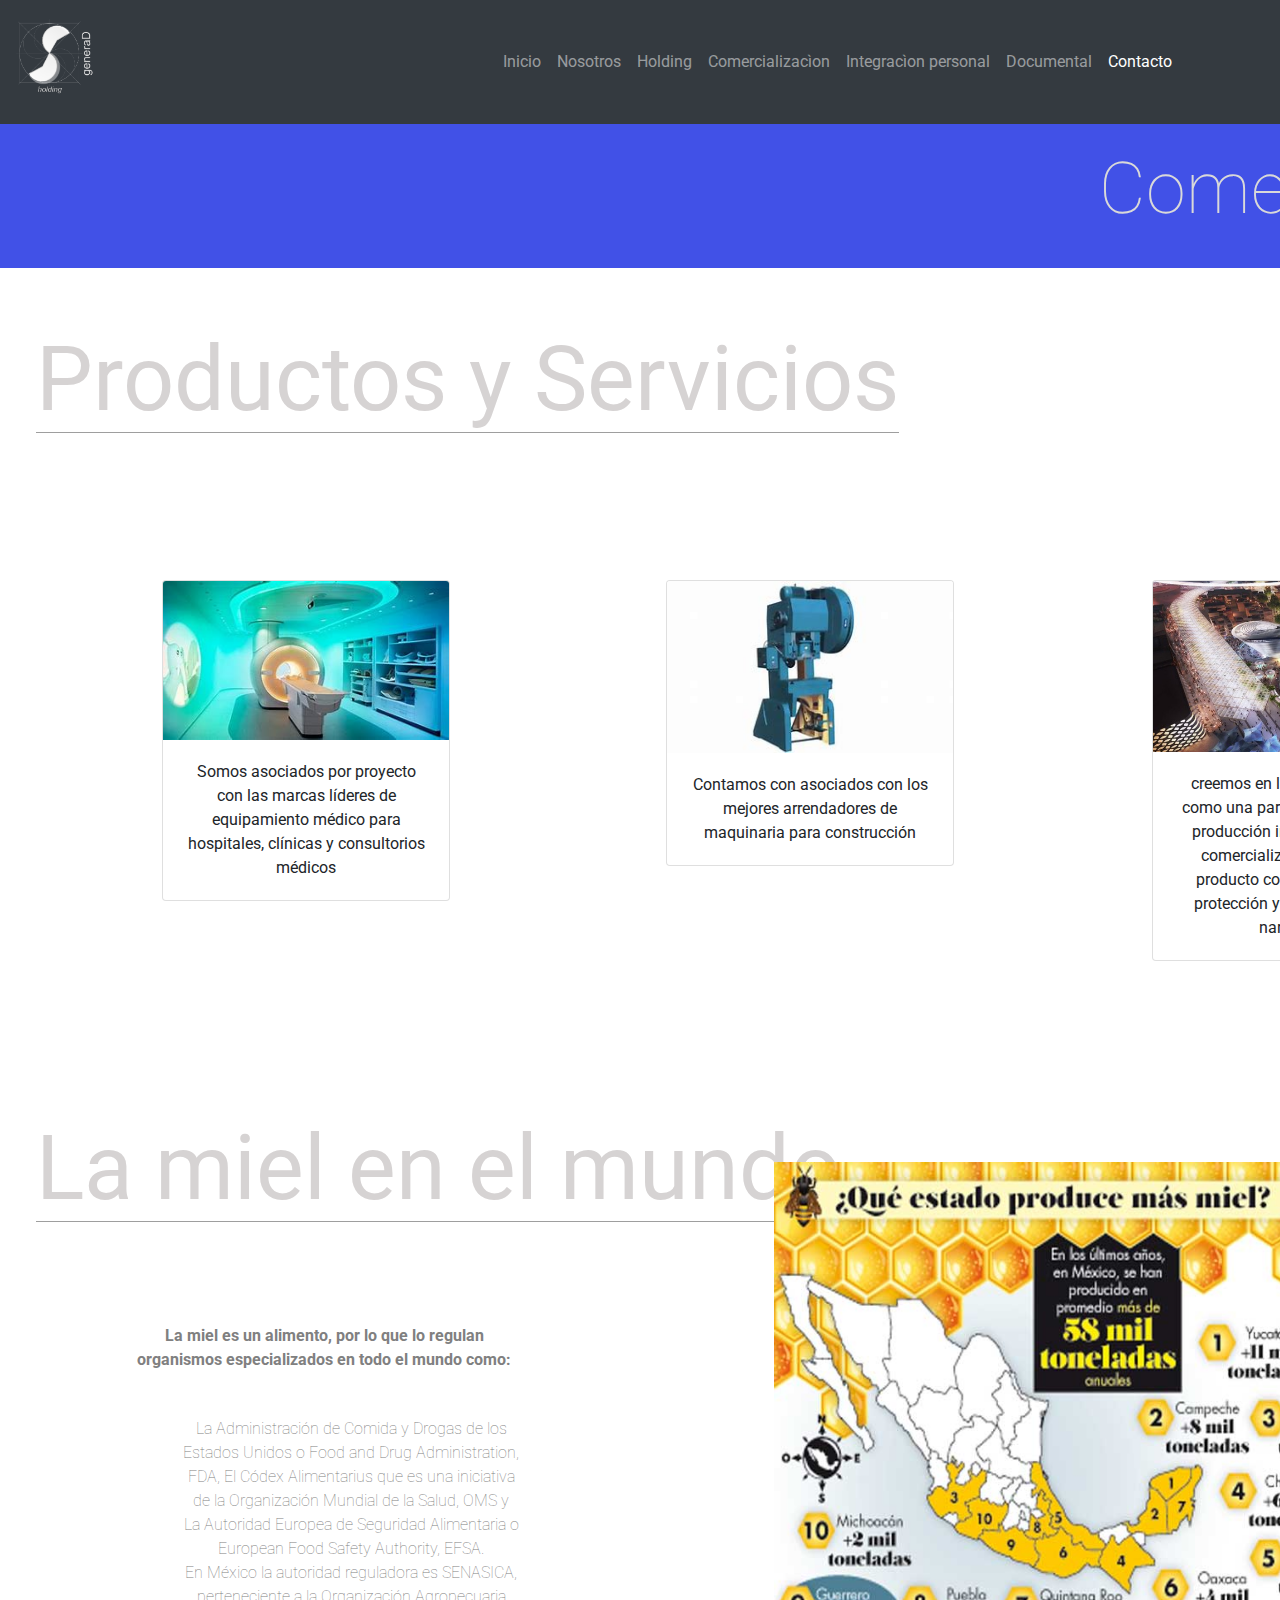
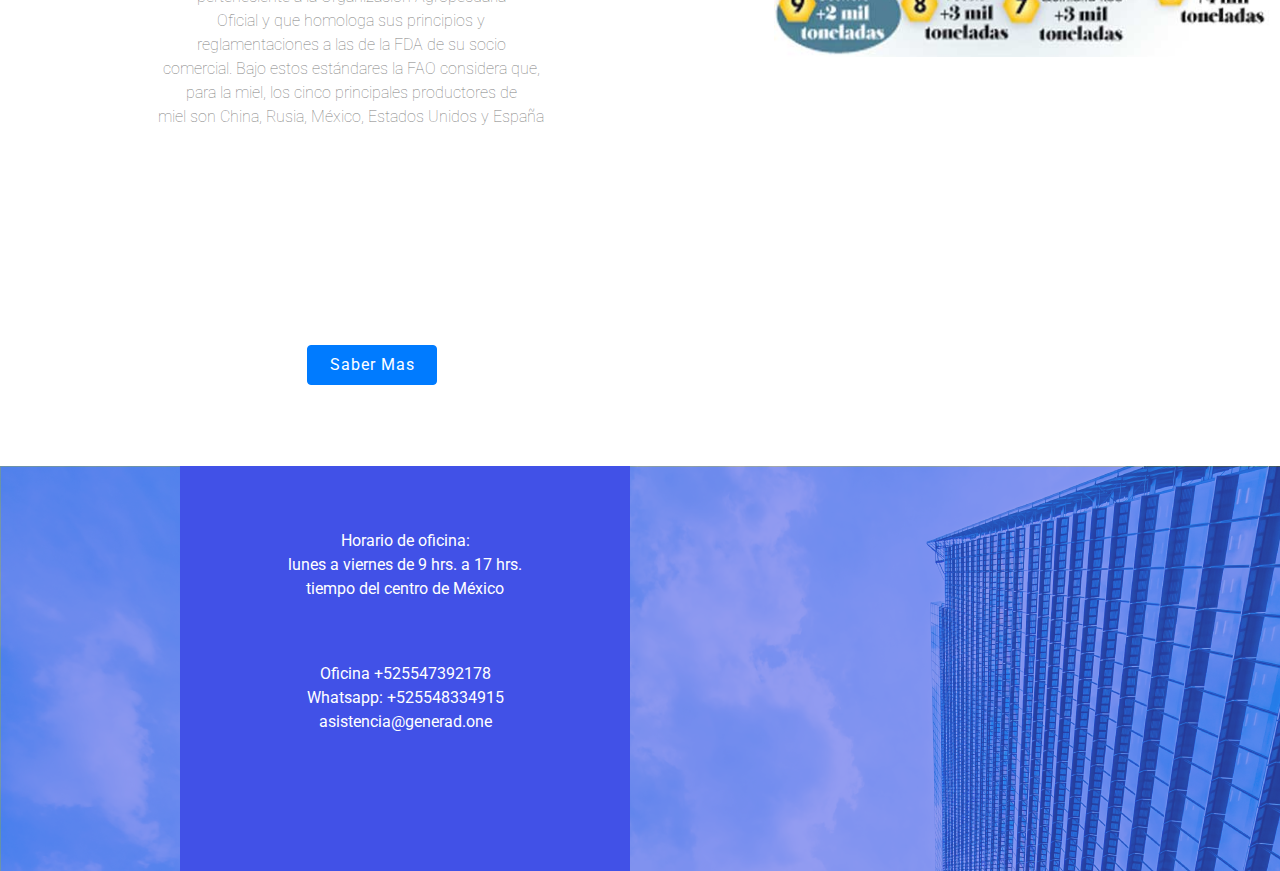
<file: comer.html>
<!DOCTYPE html>
<html lang="en">
<head>
    <meta charset="UTF-8">
    <link rel="stylesheet" href="css/estilos.css">
    <meta charset="UTF-8">
    <link rel="stylesheet" href="css/estilos.css">
    <link rel="stylesheet" href="https://maxcdn.bootstrapcdn.com/bootstrap/4.0.0/css/bootstrap.min.css" integrity="sha384-Gn5384xqQ1aoWXA+058RXPxPg6fy4IWvTNh0E263XmFcJlSAwiGgFAW/dAiS6JXm" crossorigin="anonymous">
    <meta name="viewport" content="width=device-width, user-scalable=no, initial-scale=1.0, maximum-scale=1.0, minimum-scale=1.0">
    <script src="https://code.jquery.com/jquery-3.2.1.slim.min.js" integrity="sha384-KJ3o2DKtIkvYIK3UENzmM7KCkRr/rE9/Qpg6aAZGJwFDMVNA/GpGFF93hXpG5KkN" crossorigin="anonymous"></script>
<script src="https://cdnjs.cloudflare.com/ajax/libs/popper.js/1.12.9/umd/popper.min.js" integrity="sha384-ApNbgh9B+Y1QKtv3Rn7W3mgPxhU9K/ScQsAP7hUibX39j7fakFPskvXusvfa0b4Q" crossorigin="anonymous"></script>
<script src="https://maxcdn.bootstrapcdn.com/bootstrap/4.0.0/js/bootstrap.min.js" integrity="sha384-JZR6Spejh4U02d8jOt6vLEHfe/JQGiRRSQQxSfFWpi1MquVdAyjUar5+76PVCmYl" crossorigin="anonymous"></script>
   
<link href="css/style.css" rel="stylesheet" type="text/css" media="all" />
<script type="text/javascript" src="js/jquery-2.1.4.min.js"></script>
    <title>Genera-D</title>
</head>
<body>
   <nav class="navbar navbar-expand-lg navbar navbar-dark bg-dark">
  <a class="navbar-brand" href="index.html"><img src="img/GENERA%20D,HOLDING,GOTA%20DE%20AGUA,MEDIA%20CARTA,130519.png" class="tam_logo" alt=""></a>
  <button class="navbar-toggler" type="button" data-toggle="collapse" data-target="#navbarNavDropdown" aria-controls="navbarNavDropdown" aria-expanded="false" aria-label="Toggle navigation">
    <span class="navbar-toggler-icon"></span>
  </button>
  <div class=" pst" id="navbarNavDropdown">
<ul class="navbar-nav">
      <li class="nav-item ">
        <a class="nav-link" href="index.html">Inicio</a>
      </li>
      <li class="nav-item">
        <a class="nav-link" href="nostros.html">Nosotros</a>
      </li>
      <li class="nav-item">
        <a class="nav-link" href="holding.html">Holding</a>
      </li>
      <li class="nav-item">
        <a class="nav-link" href="comer.html">Comercializacìon</a>
      </li>
      <li class="nav-item">
        <a class="nav-link" href="int_per.html">Integracìon personal</a>
        
      </li>
      <li class="nav-item">
        <a class="nav-link" href="documental.html">Documental</a>
      </li>
      <li class="nav-item">
        <a class="nav-link active" href="contacto.html">Contacto<span class="sr-only">(current)</span></a>
      </li>
   
     
    </ul>
  </div>
</nav>
    <section class="c_todos c_prin">
        <div class="caja_texto">
            <span class="titulo1tt">Comercialización</span>
        
        
        </div>
        
    </section>
    <section class="seccion2">
       <br>
        <span class="t_sec1">Productos y Servicios</span>
        <div class="c_img">
         <div class="c1p 111">
            <div class="caja1cl1">
                <div class="card" style="width: 18rem;">
  <img class="card-img-top" src="img/COMERSIALIZACI%E2%80%A1N%2002,EQUIPO%20M%C3%AADICO,RESONANCIA%20MAGN%C3%AATICA.jpg" alt="Equipo Medico">
  <div class="card-body">
    <h5 class="card-title">Equipo Medico</h5>
    <p class="card-text">Somos asociados por proyecto con las marcas líderes de equipamiento médico para hospitales, clínicas y consultorios médicos</p>
    
  </div>
</div>
           </div>
            </div>
            <div class="c_img">
         <div class="c1p2">
            <div class="caja1cl1">
        <div class="card" style="width: 18rem;">
  <img class="card-img-top" src="img/COMERSIALIZACI%E2%80%A1N%2004,MAQUINARIA%20INDUSTRIAL,TROQUELADORAS.jpg" alt="Card image cap">
  <div class="card-body">
    <h5 class="card-title">Maquinaria</h5>
    <p class="card-text">Contamos con asociados con los mejores arrendadores de maquinaria para construcción </p>
  </div>
</div>
             </div>
                </div>
            </div>
            <div class="c_img">
         <div class="c1p3">
            <div class="caja1cl1">
         <div class="card" style="width: 18rem;">
  <img class="card-img-top" src="img/INICIO%2001,SOLUCI%E2%80%A1N%20A%20PROBLEMAS%20HABITACIONALES,%20CIUDADES%20SUSTENTABLES.jpg" alt="Card image cap">
  <div class="card-body">
    <h5 class="card-title">Productos Sustentables</h5>
    <p class="card-text">creemos en la sustentabilidad como una parte obligatoria de la producción industrial, por ello comercializamos cualquier producto con certificados de protección y de beneficio a la naruraleza</p>
    
  </div>
             
                </div> </div></div></div></div>
        
    </section>
    <section class="seccion2">
       <br>
        <span class="t_sec1">La miel en el mundo.</span>
        <div class="c_img7">
         <div class="c1p">
           <span class="mieltext" style="position: relative;right: 48vh;bottom: 5vh;font-family: 'Roboto';color: gray;font-weight: bold;">
               La miel es un alimento, por lo que lo regulan <br>
                organismos especializados en todo el mundo como: 

           </span>
           <br>
           <span style="position: relative;right: 45vh;text-align: right;font-family: 'Roboto';font-weight: lighter;color: gray;">
La Administración de Comida y Drogas de los <br>  
Estados Unidos o Food and Drug Administration, <br> 
FDA, El Códex Alimentarius que es una iniciativa <br> 
de la Organización Mundial de la Salud, OMS y  <br>
La Autoridad Europea de Seguridad Alimentaria o  <br>
European Food Safety Authority, EFSA.  <br>

En México la autoridad reguladora es SENASICA,  <br>
perteneciente a la Organización Agropecuaria  <br>
Oficial y que homologa sus principios y  <br>
reglamentaciones a las de la FDA de su socio  <br>
comercial. 

Bajo estos estándares la FAO considera que,  <br>
para la miel, los cinco principales productores de <br> 
miel son China, Rusia, México, Estados Unidos y 
España     <br>
           </span>
           
           <img src="img/COMERSIALIZACI%E2%80%A1N%2006,MIEL,MAPA%20PRODUCTORES.jpg" alt="" class="mielimg">
            </div>
        </div>
        <!-- Button trigger modal -->
<button type="button" class="btn btn-primary ppbtn" data-toggle="modal" data-target="#exampleModalLong">
  Saber Mas
</button>

<!-- Modal -->
<div class="modal fade" id="exampleModalLong" tabindex="-1" role="dialog" aria-labelledby="exampleModalLongTitle" aria-hidden="true">
  <div class="modal-dialog modal-lg" role="document">
    <div class="modal-content">
      <div class="modal-header">
        <h5 class="modal-title" id="exampleModalLongTitle">La Miel en el mundo.</h5>
        <button type="button" class="close " data-dismiss="modal" aria-label="Close">
          <span aria-hidden="true"></span>
        </button>
      </div>
      <div class="modal-body">
        la miel es un alimento, por lo que lo regulan organis.mos especializados en todo el mundo como: 
La Administración de Comida y Drogas de los Estados Unidos o Food and Drug Administration, FDA,  
El Códex Alimentarius que es una iniciativa de la Organización Mundial de la Salud, OMS y 
La Autoridad Europea de Seguridad Alimentaria o European Food Safety Authority, EFSA. 

En México la autoridad reguladora es SENASICA, perteneciente a la Organización Agropecuaria Oficial y que homologa sus principios y reglamentaciones a las de la FDA de su socio comercial. 

Bajo estos estándares la FAO considera que, para la miel, los cinco principales productores de miel son China, Rusia, México, Estados Unidos y España.
las mieles más apreciadas son las de Brasil, España y México por su pureza, propiedades medicinales y propiedades alimenticias. 

La Biblioteca Nacional de Medicina de Estados Unidos registra 320 tipos de miel; y en México se tienen más de 250 de ellas
     
en México se tienen flores endémicas que producen un polen que, al ser procesadas por la abeja, crean una miel dulce, semi ácida y semi amarga  
     
mieles endémicas mexicanas son la de Mezquite, Tojonal, Aguacate, Dzizilche, Jabín
     
la ventaja de la Miel Mexicana, sobre los demás países, es que se cosecha durante todo el año por el clima tan bondadoso que tiene. 
     
es la más vendida en México, Estados Unidos de América, y Asia, ya que las abejas productoras MELÍFERAS, que viajan por muchas regiones del basto territorio mexicano. Produciendo miel de mezcla de sabores y consistencias. 

Los apicultores mexicanos la homogenizan creando un estandar de sabor conocido en todo el mundo por un sabor dulce con un toque  ácido que la hace exquisita 
representamos a: 

más de 5,000 apicultores en todo México y 

tenemos convenio con las 3 principales envasadoras que cumplen con los más estrictos requisitos para exportación, para poder surtir, desde frascos de 350 gramos hasta barriles de 300 kilogramos
     
elegir el producto de nuestro catálogo 2021 y revisar las cantidades de existencia

llamar al nuestra oficna en México al +52 5547392178 de Lunes a Viernes de 10 hrs a 17 hrs para información de envío y tiempo de enrtega y realizar el pedido


verificado el importe, la cantidad y el tipo de envasado, se le enviará la factura y la forma de pago

nuestra empresa transportadora y/o exportadora la entregará en donde lo necesite
      </div>
      <div class="modal-footer">
        <button type="button"  class="btn btn-secondary " data-dismiss="modal">Close</button>
        
      </div>
    </div>
  </div>
</div>
    </section>

       <section class="contacto pptsr">
        <div class="c_contacto c_prin">
            <span class="text1">
                Horario de oficina: 
                <br> lunes a viernes de 9 hrs. a 17 hrs. 
                <br> tiempo del centro de México
            <span class="text2"> <br> Oficina +525547392178 </span>
            
            <span class="text2"> <br>Whatsapp: +525548334915</span>
            
            <span class="text2"> <br>asistencia@generad.one</span>
            
            </span>
            
        </div>
        
    </section>
    <section class="footer ">
        
    </section>
</body>
</html>
</file>
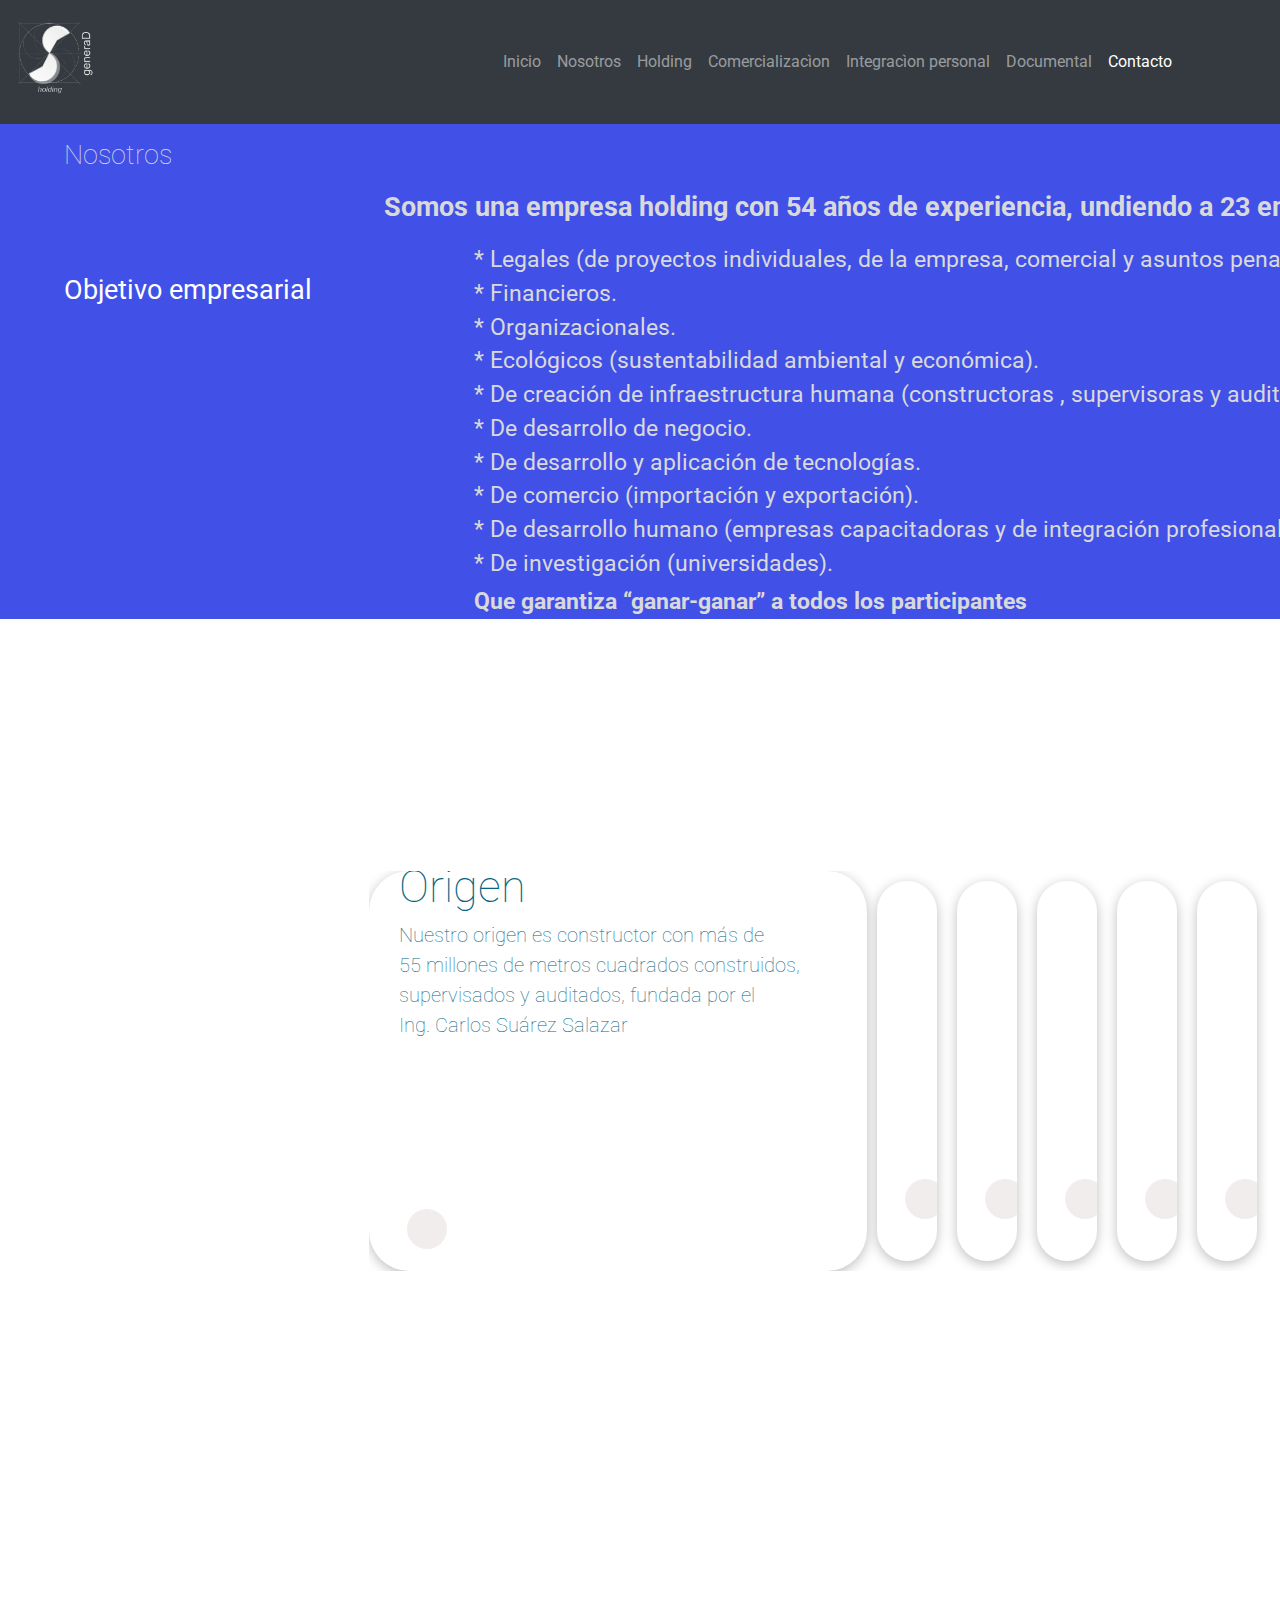
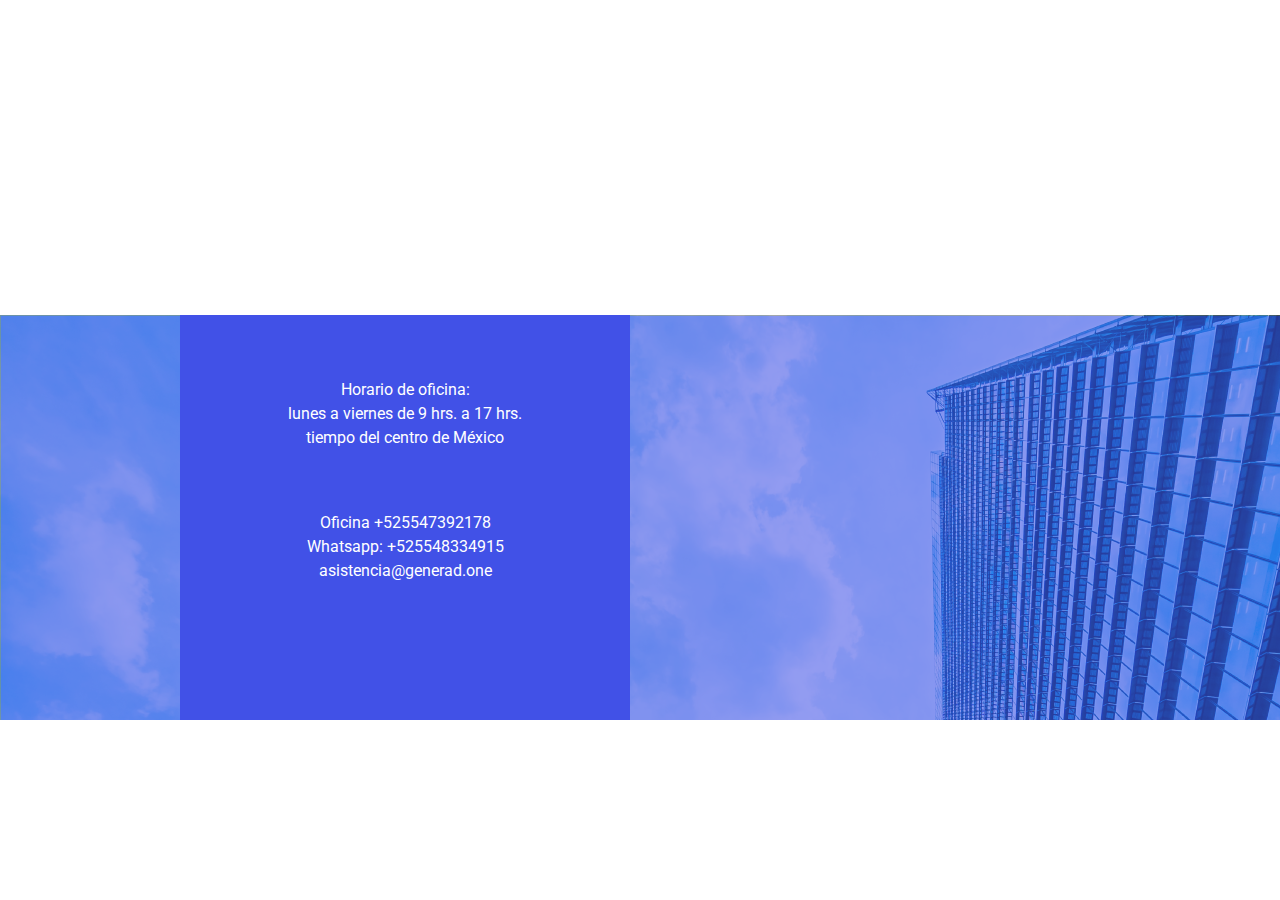
<file: nostros.html>
<!DOCTYPE html>
<html lang="en">
<head>
    <meta charset="UTF-8">
    <link rel="stylesheet" href="css/estilos.css">
    <meta charset="UTF-8">
    <link rel="stylesheet" href="css/estilos.css">
    <link rel="stylesheet" href="https://maxcdn.bootstrapcdn.com/bootstrap/4.0.0/css/bootstrap.min.css" integrity="sha384-Gn5384xqQ1aoWXA+058RXPxPg6fy4IWvTNh0E263XmFcJlSAwiGgFAW/dAiS6JXm" crossorigin="anonymous">
    <meta name="viewport" content="width=device-width, user-scalable=no, initial-scale=1.0, maximum-scale=1.0, minimum-scale=1.0">
    <script src="https://code.jquery.com/jquery-3.2.1.slim.min.js" integrity="sha384-KJ3o2DKtIkvYIK3UENzmM7KCkRr/rE9/Qpg6aAZGJwFDMVNA/GpGFF93hXpG5KkN" crossorigin="anonymous"></script>
<script src="https://cdnjs.cloudflare.com/ajax/libs/popper.js/1.12.9/umd/popper.min.js" integrity="sha384-ApNbgh9B+Y1QKtv3Rn7W3mgPxhU9K/ScQsAP7hUibX39j7fakFPskvXusvfa0b4Q" crossorigin="anonymous"></script>
<script src="htbtps://maxcdn.bootstrapcdn.com/bootstrap/4.0.0/js/bootstrap.min.js" integrity="sha384-JZR6Spejh4U02d8jOt6vLEHfe/JQGiRRSQQxSfFWpi1MquVdAyjUar5+76PVCmYl" crossorigin="anonymous"></script> 
<link href="https://maxcdn.bootstrapcdn.com/font-awesome/4.7.0/css/font-awesome.min.css" rel="stylesheet">
<link href="css/style.css" rel="stylesheet" type="text/css" media="all" />
<script type="text/javascript" src="js/jquery-2.1.4.min.js"></script>

   
    <title>Genera-D</title>
</head>
<body>
   <nav class="navbar navbar-expand-lg navbar navbar-dark bg-dark">
  <a class="navbar-brand" href="index.html"><img src="img/GENERA%20D,HOLDING,GOTA%20DE%20AGUA,MEDIA%20CARTA,130519.png" class="tam_logo" alt=""></a>
  <button class="navbar-toggler" type="button" data-toggle="collapse" data-target="#navbarNavDropdown" aria-controls="navbarNavDropdown" aria-expanded="false" aria-label="Toggle navigation">
    <span class="navbar-toggler-icon"></span>
  </button>
  <div class=" pst" id="navbarNavDropdown">
    <ul class="navbar-nav">
      <li class="nav-item ">
        <a class="nav-link" href="index.html">Inicio</a>
      </li>
      <li class="nav-item">
        <a class="nav-link" href="nostros.html">Nosotros</a>
      </li>
      <li class="nav-item">
        <a class="nav-link" href="holding.html">Holding</a>
      </li>
      <li class="nav-item">
        <a class="nav-link" href="comer.html">Comercializacìon</a>
      </li>
      <li class="nav-item">
        <a class="nav-link" href="int_per.html">Integracìon personal</a>
        
      </li>
      <li class="nav-item">
        <a class="nav-link" href="documental.html">Documental</a>
      </li>
      <li class="nav-item">
        <a class="nav-link active" href="contacto.html">Contacto<span class="sr-only">(current)</span></a>
      </li>
   
     
    </ul>
  </div>
</nav>
<body>
    <section class="n_inicio c_prin">
        
        <div class="caja_texto1">
            <span class="titulo12">Nosotros</span>
           <span class="titulo_nosotros">Objetivo empresarial</span>
        </div>
        <div class="caja_texto5">
            <span class="titulo32">Somos una empresa holding con 54 años de experiencia, undiendo a 23 empresas, en las áreas: 
</span>
<span class="titulo33">* Legales (de proyectos individuales, de la empresa, comercial y asuntos penales). <br>
* Financieros. <br>
* Organizacionales.<br> 
* Ecológicos (sustentabilidad ambiental y económica).<br>
* De creación de infraestructura humana (constructoras , supervisoras y auditoras).<br>
* De desarrollo de negocio.<br>
* De desarrollo y aplicación de tecnologías.<br>
* De comercio (importación y exportación). <br>
* De desarrollo humano (empresas capacitadoras y de integración profesional). <br>
* De investigación (universidades).<br>
</span>
<span class="titulo39">Que garantiza “ganar-ganar” a todos los participantes</span>
        </div>

    </section>
    <seccion class="scn1">
       <div class="scnn15">
           <div class="options">
   <div class="option active">
      
      <div class="label">
         <div class="icon">
        
         </div>
         <div class="info">
            <div class="main">Origen</div>
            <div class="sub">Nuestro origen es constructor con más de 
55 millones de metros cuadrados construidos, 
supervisados y auditados, fundada por el 
Ing. Carlos Suárez Salazar</div>
         </div>
      </div>
   </div>
   <div class="option" >
      
      <div class="label">
         <div class="icon">
            <i class="fas fa-snowflake"></i>
         </div>
         <div class="info">
            <div class="main">Sustentabilidad</div>
            <div class="sub">A comienzos de los años 90's del siglo pasado, <br> el Ing. Jorge Suárez aumenta un objetivo a la idea <br> de crear un holding: LA SUSTENTABILIDAD como  <br> elemento base de criterio para la toma de decisiones <br> en todos las actividades a realizar</div>
         </div>
      </div>
   </div>
   <div class="option" >

      <div class="label">
         <div class="icon">
           
         </div>
         <div class="info">
            <div class="main">Modelos de negocios</div>
            <div class="sub">En el incipiente siglo XXI, probamos con <br>"modelos de negocio" exitosos de todo el mundo, <br> y los adecuamos a las condiciones locales del País o <br> Región en donde realizamos los proyectos, teniendo  <br>  un gran éxito económico y laboral gracias a que <br> utilizamos a la transversalidad legal- técnica-económica <br> como elemento indispensable para cumplir los <br> objetivos de cada proyecto</div>
         </div>
      </div>
   </div>
   <div class="option" >
 
      <div class="label">
         <div class="icon">
            
         </div>
         <div class="info positt">
            <div class="main">Formación del holding</div>
            <div class="sub1">Con los excelentes resultados obtenidos hasta ese <br>momento, todos los participantes decidimos formar un "frente empresarial", <br>es decir, que cada empresa y profesionista participante ofrezcan " <br>lo mejor que tengan" para beneficiar al mismo cliente. Esto se traduce en <br>que, sin importar el tamaño del proyecto, problema o situación, el cliente, <br>SIEMPRE TENDRÁ LA PARTICIPACIÓN DE LOS MEJORES PROFESIONISTAS <br>cobrando un importe menor al comercial.  
            Por lo anterior, en 2015 fusionamos las tres empresas fundadoras <br>con las empresas de nuestros asociados cubriendo las áreas técnicas, legales, <br> financieras, económicas y adminisrtativa; formando una sola imagen <br>corporativa concentrada "holding" en GENERA D, S.A.D E C.V. 

</div>
        
         </div>
      </div>
      


      
      
   </div>
   <div class="option" >

      <div class="label">
         <div class="icon">
          
         </div>
         <div class="info">
            <div class="main">Comercializar</div>
            <br>
            <div class="sub1"> <br> Durante 54 años hemos desarrollado una relación <br> comercial exitosa con proveedores y fabricantes, en México, America <br> del Norte, América del Sur, Asia y Europa, lo que se refleja en ofrecer<br>a nuestros clientes, la mejor calidad al mejor precio</div>
         </div>
      </div>
   </div>
   <div class="option" >
      
      <div class="label">
         <div class="icon">
            
         </div>
         <div class="info">
            <div class="main">Integración profesional</div>
            <br>
            <div class="sub1">En el siglo pasado la "educación continualaboral o profesional" la llamamos <br> capacitación.  Actualmente, el concepto de "mejora contínua <br> personal" para el ambiente laboral o profesional lo nombramos "integración <br>  profesional" y consiste en "aumentar los conocimientos del <br> profesionista", "optimizar y adecuar sus habilidades profesionales y personales" <br>  y "perfeccionar la actitud positiva"</div>
         </div>
      </div>
   </div>

</div>
       </div>
    </seccion>
    <seccion class="scn1">
       <div class="scnn1">
        
       </div>
    </seccion>
    <section class="contacto">
        <div class="c_contacto c_prin">
            <span class="text1">
                Horario de oficina: 
                <br> lunes a viernes de 9 hrs. a 17 hrs. 
                <br> tiempo del centro de México
            <span class="text2"><br>Oficina +525547392178 </span>
            <br>
            <span class="text2"> Whatsapp: +525548334915</span>
            <br>
            <span class="text2"> asistencia@generad.one</span>
            
            </span>
            
        </div>
        
    </section>
    <section class="footer ">
        
    </section>
    <script>
    $(".option").click(function(){
   $(".option").removeClass("active");
   $(this).addClass("active");
   
});
    jQuery(document).ready(function($) {
	//create the slider
	$('.cd-testimonials-wrapper').flexslider({
		selector: ".cd-testimonials > li",
		animation: "slide",
		controlNav: true,
		slideshow: false,
		smoothHeight: true,
		start: function() {
			$('.cd-testimonials').children('li').css({
				'opacity': 1,
				'position': 'relative'
			});
		}
	});
});</script>
</body>
</html>
</file>
<file: css/estilos.css>
@import url('https://fonts.googleapis.com/css2?family=Roboto:ital,wght@0,100;0,300;0,400;0,500;0,700;0,900;1,100;1,300;1,400;1,500;1,700;1,900&display=swap');

body{
    font-family: 'Roboto',sans-serif;
    background: #F2EDED;
    margin: 0;
}
.c_prin{
    background: #4151E7;
}
.inicio {
    width: 100%;
    height: 82vh;
    background-image: url(../img/f1.png);
    background-size: cover;
    
    
}
.c_todos {
    width: 100%;
    height: 16vh;
    
}
.n_inicio {
    width: 100%;
    height: 55vh;
    
}

.titulo1 {
    position: absolute;
    top: 20%;
    font-size: 4vh;
    font-weight:lighter;
    color: #D9D9D9;
    left: 7vh;
    
    
}
.titulo1t {
    position: relative;
    top: -20vh;
    font-size: 8vh;
    font-weight:lighter;
    color: #D9D9D9;
    left: 150vh;
    
    
}
.titulo1tt {
    position: relative;
    top: -20vh;
    font-size: 8vh;
    font-weight:lighter;
    color: #D9D9D9;
    left: 115vh;
    
    
}
.titulo12 {
    position: absolute;
    top: 20%;
    font-size: 3vh;
    font-weight:lighter;
    color: #D9D9D9;
    left: 0vh;
    
    
}
.titulo32 {
    position: absolute;
    top: 20%;
    font-size: 3vh;
    font-family:'Roboto', sans-serif;
    color: #D9D9D9;
    left: 0vh;
    
    
    
}
.titulo39 {
    position: relative;
    top: 45vh;
    font-size: 2.5vh;
    font-family:'Roboto', sans-serif;
    color: #D9D9D9;
    left: 10vh;
    
    
    
}
.titulo33 {
    position: absolute;
    top: 7vh;
    font-size: 2.5vh;
    font-weight:lighter;
    color: #D9D9D9;
    left: 10vh;
    
    
    
}

.caja_texto {
    position: absolute;
    top: 35%;
    left: 5%;
}
.caja_texto1 {
position: absolute;
top: 15%;
left: 5%;

}
.caja_texto5 {
    position: absolute;
    top: 20%;
    left: 30%;
    width: 130vh;
    font-weight: bold;
    

}

.titulo2 {
   position: relative;
    font-weight:bold;
    top: 9vh;
    left: 2vh;
    font-size: 4vh;
    color: #D9D9D9;
    
     
}

.c_botones {
    position: absolute;
    top: 20vh;
    left: 39vh;
}

.t_sec1 {
    color: #D6D3D3;
    font-size: 10vh;
    position: relative;
    top: 20px;
    left: 4vh;
    border-bottom: .5px solid #9E9E9E;
}

.t_sec2 {
    color: #D6D3D3;
    font-size: 10vh;
    position: relative;
    top: 20px;
    left: 99vh;
    border-bottom: .5px solid #9E9E9E;
}

.c_img {
   
    position: relative;
    top: 7vh;
    width: 94%;
    left: 8vh;
    height: 70vh;
}
.c_img1 {
   
    position: relative;
top: 7vh;
width: 94%;
left: 21vh;
height: 70vh;
}

.impt {
    width: 200px;
    height: 200px;
    
}

.c1p {
    position: absolute;
    top: 10vh;
    left: 90px;
    text-align: center;
    
}
.c1p113 {
    position: absolute;
    top: 5vh;
    left: 90px;
    text-align: center;
    
}

.c1p2 {
position: absolute;
top: 3vh;
left: 53vh;
text-align: center;
margin: auto 45px auto;
}



.p1i {
    color: #707070;
    font-size: 17px;
    top: 10px;
    position: relative;
    
}



.c2p {
    position: absolute;
    top: 10vh;
    left: 500px;
    text-align: center;
}
.c3p {
    position: absolute;
    top: 10vh;
    left: 850px;
    text-align: center;
}

.contacto {
    background: white;
    height: 45vh;
    background-image: url(../img/f1.png);
    
}
.contacto1 {
    background: white;
    height: 86vh;
  background: #4151E7;
    
}

.c_contacto {
    text-align: center;
    width: 50vh;
    height: 100%;
    position: relative;
    left: 20vh;
    color: white;
}
.c_contacto1 {
    text-align: center;
width: 50vh;
height: 100%;
position: relative;
left: 70%;
color: white;
top: -6vh;
}


.text1 {
    position: relative;
    top: 7vh;
    
    
}

.text2 {
    position: relative;
    top: 15%;
}

.footer {
    height: 20vh;
}

.titulo_nosotros {
    position: absolute;
    width: 29vh;
    top: 15vh;
    font-size: 3vh;
    font-family:'Roboto',sans-serif;
    color: white;
}

.scn1 {
    position: relative;
    top: 15vh;
   
}

.scnn1 {
    width: 100;
    height: 80vh;

}

.carousel-content {
    color:black;
    display:flex;
    align-items:center;
}

#text-carousel {
  width: 100%;
  height: auto;
  padding: 50px;
}


button {
  outline: none;
  height: 40px;
  text-align: center;
  width: 130px;
  border-radius: 40px;
  background: transparent;
  border: 2px solid #707070;
  color: white;
  letter-spacing: 1px;
  text-shadow: 0;
  font-size: 12px;
  font-weight: bold;
  cursor: pointer;
  transition: all 0.25s ease;
    font-family: 'Roboto',sans-serif;
    font-weight: lighter;
}
button:hover {
  color: white;
  background: #9E9E9E;
}
button:active {
  letter-spacing: 2px;
}


.onclic {
  width: 40px;
  border-color: #bbbbbb;
  border-width: 3px;
  font-size: 0;
  border-left-color: #1ECD97;
  -webkit-animation: rotating 2s 0.25s linear infinite;
          animation: rotating 2s 0.25s linear infinite;
}
.onclic:after {
  content: "";
}
.onclic:hover {
  color: #1ECD97;
  background: white;
}

img {
    background: transparent;
}

.post {
    position: absolute;
    left: 20.5vh;
}

.boton1 {
    border-radius: 20px;
}

.boton2 {
    border-radius: 20px;
}

.tam_logo {
    width: 9.8vh;
}

nav {
    background: white;
}

.pst {
    position: relative;
    left: 30%;
    
}

.clearfix{clear: both;}


/*-- banner-bottom --*/
.testimonials{
	padding:5em 0;
}

/*-- testimonials --*/
.phpkida_testimonials_grids{
	width:80%;
	margin:3em auto 0;
}
.pk_testimonial_grid{
	padding: 4em 2em 2em;
    background: #f5f5f5;
    text-align: center;
    position: relative;
    margin: 5em 1.2em 0;
}
.pk_testimonial_grid:focus,.agileits_testimonial_grid:focus{
	outline:none;
}
.pk_testimonial_grid_pos{
	position:absolute;
	width:100%;
	text-align:center;
	top:-25%;
	left:0%;
}
.pk_testimonial_grid_pos img{
	margin:0 auto;
}
.pk_testimonial_grid p{
	color:#999;
	line-height:2em;
	position:relative;
	padding-left:2em;
}
.pk_testimonial_grid p:before{
	
	font-size:2em;
	color:#ec9114;

	position:absolute;
	top:0%;
	left:0%;
}
.agileits_testimonial_grid h4{
	font-size:1.1em;
	color:#212121;
	margin:1em 0 0.5em;
}
.agileits_testimonial_grid h5{
	font-size:.8em;
	color:#ec9114;
}
/* Slider */
.slick-slider
{
    position: relative;

    display: block;

    -moz-box-sizing: border-box;
         box-sizing: border-box;

    -webkit-user-select: none;
       -moz-user-select: none;
        -ms-user-select: none;
            user-select: none;

    -webkit-touch-callout: none;
    -khtml-user-select: none;
    -ms-touch-action: pan-y;
        touch-action: pan-y;
    -webkit-tap-highlight-color: transparent;
}

.slick-list
{
    position: relative;

    display: block;
    overflow: hidden;

    margin: 0;
    padding: 0;
}
.slick-list:focus
{
    outline: none;
}
.slick-list.dragging
{
    cursor: pointer;
    cursor: hand;
}

.slick-slider .slick-track,
.slick-slider .slick-list
{
    -webkit-transform: translate3d(0, 0, 0);
       -moz-transform: translate3d(0, 0, 0);
        -ms-transform: translate3d(0, 0, 0);
         -o-transform: translate3d(0, 0, 0);
            transform: translate3d(0, 0, 0);
}

.slick-track
{
    position: relative;
    top: 0;
    left: 0;

    display: block;
}
.slick-track:before,
.slick-track:after
{
    display: table;

    content: '';
}
.slick-track:after
{
    clear: both;
}
.slick-loading .slick-track
{
    visibility: hidden;
}

.slick-slide
{
    display: none;
    float: left;

    height: 100%;
    min-height: 1px;
}
[dir='rtl'] .slick-slide
{
    float: right;
}
.slick-slide img
{
    display: block;
	border-radius: 20%;
}
.slick-slide.slick-loading img
{
    display: none;
}
.slick-slide.dragging img
{
    pointer-events: none;
}
.slick-initialized .slick-slide
{
    display: block;
}
.slick-loading .slick-slide
{
    visibility: hidden;
}
.slick-vertical .slick-slide
{
    display: block;

    height: auto;

    border: 1px solid transparent;
}
.slick-arrow.slick-hidden {
    display: none;
}
/* Arrows */
.slick-prev,
.slick-next
{
    line-height: 0;
    position: absolute;
    top: 60%;
    display: block;
    width: 50px;
    height: 40px;
    margin-top: 0;
    padding: 0;
    cursor: pointer;
    color: #fff;
    border: none;
    font-size: 1em;
    outline: none;
    background: #4151E7;
    z-index: 9;
}
.slick-prev:hover,
.slick-prev:focus,
.slick-next:hover,
.slick-next:focus
{
    outline: none;
}
.slick-prev:hover:before,
.slick-prev:focus:before,
.slick-next:hover:before,
.slick-next:focus:before
{
    opacity: 1;
}
.slick-prev.slick-disabled:before,
.slick-next.slick-disabled:before
{
    opacity: .25;
}

.slick-prev:before,
.slick-next:before
{
    font-family: 'FontAwesome';
    line-height: 1;

    opacity: .75;
    color: white;

    -webkit-font-smoothing: antialiased;
    -moz-osx-font-smoothing: grayscale;
}
.slick-prev:before
{
    content:"\f177";
}
[dir='rtl'] .slick-prev:before
{
    content: "\f177";
}

.slick-next,[dir='rtl'] .slick-prev
{
    right:-6.5%;
}
[dir='rtl'] .slick-next,.slick-prev
{
    right: auto;
    left:-6.5%;
}
.slick-next:before
{
    content: "\f178";
}
[dir='rtl'] .slick-next:before
{
    content: "\f178";
}

/* Dots */
.slick-slider
{
    margin-bottom: 30px;
}

.slick-dots
{
    position: absolute;
    bottom: -45px;

    display: block;

    width: 100%;
    padding: 0;

    list-style: none;

    text-align: center;
}
.slick-dots li
{
    position: relative;

    display: inline-block;

    width: 20px;
    height: 20px;
    margin: 0 5px;
    padding: 0;

    cursor: pointer;
}
.slick-dots li button
{
    font-size: 0;
    line-height: 0;

    display: block;

    width: 20px;
    height: 20px;
    padding: 5px;

    cursor: pointer;

    color: #212121;
    border: 0;
    outline: none;
    background:transparent;
}
.slick-dots li button:hover,
.slick-dots li button:focus
{
    outline: none;
}
.slick-dots li button:hover:before,
.slick-dots li button:focus:before
{
    opacity: 1;
}
.slick-dots li button:before
{
    font-family: 'FontAwesome';
    font-size: 13px;
    line-height: 20px;
    position: absolute;
    top: 0;
    left: 0;
    width: 20px;
    height: 20px;
    content: "\f111";
    text-align: center;
    opacity: .25;
    color: #808080;
    -webkit-font-smoothing: antialiased;
    -moz-osx-font-smoothing: grayscale;
}
.slick-dots li.slick-active button:before
{
    opacity: .75;
    color: black;
}
/*-- //testimonials --*/


/*-- //icons --*/
/*--Typography--*/

@media (max-width: 991px){
	.pk_testimonial_grid {
		padding:3em 2.7em 2em;
		margin: 5em 0.5em 0;
	}
	.pk_testimonial_grid p:before {
		font-size: 1.5em;
	}
	.pk_testimonial_grid p {
		padding-left: 1em;
	}
}

@media (max-width: 736px){
	.slick-list {
		padding: 0 !important;
	}
	.slick-prev, .slick-next {
		width: 40px;
	}
}

@media (max-width: 640px){
	.pk_testimonial_grid {
		padding: 3em 2em 2em;
	}
}
@media (maxwidth: 25%;
        position: absolute;
        bottom: 20vh;z-width: 600px){
	.agileits_testimonial_grid h4 {
		font-size: 1em;
	}
	.pk_testimonial_grid {
		padding: 3em 1.5em 2em;
		margin: 4em 0.5em 0;
	}
}

@media (max-width: 480px){
	.pk_testimonial_grid {
		padding:2em 1em 1.5em;
		margin:3em 0.2em 0;
	}
	.pk_testimonial_grid p:before {
		font-size: 1em;
	}
	.pk_testimonial_grid_pos {
		top: -19%;
	}
	.slick-slide img {
		width: 25%;
        position: absolute;
        bottom: 
	}
}

@media (max-width: 384px){
	.pk_testimonial_grid_pos {
		top: -9%;
	}
	.pk_testimonial_grid {
		margin: 3em 0.2em 0;
	}
}

@media (max-width: 320px){
	.pk_testimonial_grid_pos {
		top: -19%;
	}
}

.img-responsive {
    width: 20vh;
}

@import url("https://fonts.googleapis.com/css?family=Fira+Sans:400,500,600,700,800");


.blog-card{
  position: absolute;
  height: 370px;
  width: 95%;
  max-width: 850px;
  margin: auto;
  background: white;
  left: 33vh;
  top: 9vh;
}
.inner-part{
  position: absolute;
  display: flex;
  height: 360px;
  align-items: center;
  justify-content: center;
  padding: 0 25px;
        
}
#imgTap:checked ~ .inner-part {
  padding: 0;
  transition: .1s ease-in;
}
.inner-part .img{
  height: 260px;
  width: 260px;
  flex-shrink: 0;
  overflow: hidden;
  border-radius: 20px;
  box-shadow: -webkit-box-shadow: 2px 1px 27px -6px rgba(112,112,112,1);
-moz-box-shadow: 2px 1px 27px -6px rgba(112,112,112,1);
box-shadow: 2px 1px 27px -6px rgba(112,112,112,1);;
    position: relative;
    right: 21vh;
}
#imgTap:checked ~ .inner-part .img{
  height: 370px;
  width: 850px;
  z-index: 99;
  margin-top: 10px;
  transition: .3s .2s ease-in;
}
.img img{
  height: 100%;
  width: 100%;
  object-fit: cover;
  cursor: pointer;
  opacity: 0;
  transition: .6s;
}
#tap-1:checked ~ .inner-part .img-1,
#tap-2:checked ~ .inner-part .img-2,
#tap-3:checked ~ .inner-part .img-3{
  opacity: 1;
  transition-delay: .2s;
}
.content{
  padding: 0 20px 0 35px;
  width: 530px;
  margin-left: 50px;
  opacity: 0;
  transition: .6s;
}
#imgTap:checked ~ .inner-part .content{
  display: none;
}
#tap-1:checked ~ .inner-part .content-1,
#tap-2:checked ~ .inner-part .content-2,
#tap-3:checked ~ .inner-part .content-3{
  opacity: 1;
  margin-left: 0px;
  z-index: 100;
  transition-delay: .3s;
}
.content span{
  display: block;
  color: #4151E7;
  margin-bottom: 15px;
  font-size: 41px;
  font-weight: 500
}
.content .title{
  font-size: 30px;
  font-weight: 700;
  color: #0d0925;
  margin-bottom: 20px;
}
.content .text {
color: #929292;
font-size: 17px;
margin-bottom: 30px;
line-height: 1.9em;
position: relative;
left: 5vh;
}
.content button{
 
display: inline-flex;
padding: 8px 36px;
border: none;
font-size: 16px;
text-transform: uppercase;
color: #fff0e6;
font-weight: 600;
letter-spacing: 1px;
border-radius: 50px;
cursor: pointer;
outline: none;
border: #4151E7;
background: #4151E7;
text-align: center;
width: 37%;
height: 8vh;
}

.content button:hover{
  background: gray;
}
.sliders{
    position: absolute;
    top: 20vh;
    left: 125vh;
    transform: translateX(-50%);
    z-index: 12;
}
#imgTap:checked ~ .sliders{
  display: none;
}
.sliders .tap{
  position: relative;
  height: 10px;
  width: 25px;
  background: #d9d9d9;
  border-radius: 5px;
  display: inline-flex;
  margin: 0 3px;
  cursor: pointer;
}
.sliders .tap:hover{
  background: #cccccc;
}
.sliders .tap:before{
  position: absolute;
  content: '';
  top: 0;
  left: 0;
  height: 100%;
  width: -100%;
  background: #4151E7;
  border-radius: 10px;
  transform: scaleX(0);
  transition: transform .6s;
  transform-origin: left;
}
input[type="radio"],
input[type="checkbox"]{
  display: none;
}
#tap-1:checked ~ .sliders .tap-1:before,
#tap-2:checked ~ .sliders .tap-2:before,
#tap-3:checked ~ .sliders .tap-3:before{
  transform: scaleX(1);
  width: 100%;
}

.general-container {
  display: flex;
  height: 30rem;
  margin: 0 auto;
  max-width: 100%;
  width: 70rem;
}

.radio {
  display: none;
}

.content {
  
  border-radius: 3rem;
cursor: pointer;
flex: 1;
margin-right: 0.8rem;
overflow: hidden;
position: relative;
transition: all 0.5s cubic-bezier(0.05, 0.61, 0.41, 0.95);
position: relative;
right: 12vh;
}



.icon {
  align-items: center;
  background-color: gray;
  border-radius: 50%;
  bottom: 2rem;
  color: var(--golden-tainoi);
  display: flex;
  font-size: 1.5rem;
  height: 2.5rem;
  justify-content: center;
  left: 1.1rem;
  position: absolute;
  width: 2.5rem;
}

.content:nth-of-type(2) {
  background-image: url('https://images.unsplash.com/photo-1444384851176-6e23071c6127?ixlib=rb-1.2.1&ixid=eyJhcHBfaWQiOjEyMDd9&auto=format&fit=crop&w=1867&q=80');
}

.content:nth-of-type(3) {
  background-image: url('https://images.unsplash.com/photo-1482406611936-43ea538e39d4?ixlib=rb-1.2.1&ixid=eyJhcHBfaWQiOjEyMDd9&auto=format&fit=crop&w=2110&q=80');
}

.content:nth-of-type(4) {
  background-image: url('https://images.unsplash.com/photo-1483663167873-0cfcc893b78c?ixlib=rb-1.2.1&ixid=eyJhcHBfaWQiOjEyMDd9&auto=format&fit=crop&w=2096&q=80');
}

.content:nth-of-type(5) {
  background-image: url('https://images.unsplash.com/photo-1475116127127-e3ce09ee84e1?ixlib=rb-1.2.1&ixid=eyJhcHBfaWQiOjEyMDd9&auto=format&fit=crop&w=2100&q=80');
  margin-right: 0;
}

.content:nth-of-type(2) .icon {
  color: var(--dark-gray);
}

.content:nth-of-type(3) .icon {
  color: var(--dark-blue);
}

.content:nth-of-type(4) .icon {
  color: var(--gray);
}

.content:nth-of-type(5) .icon {
  color: var(--golden);
}

.card-title {
  bottom: 1.2rem;
  color: var(--white);
  display: flex;
  flex-direction: column;
  font-size: 1.2rem;
  left: 4.5rem;
  line-height: 1.1;
  opacity: 0;
  position: absolute;
  text-shadow: 0.05rem 0.05rem 0.1rem rgba(0, 0, 0, 0.5);
  transform: translateX(2rem);
  transition: 290ms cubic-bezier(0.05, 0.61, 0.41, 0.95) 300ms;
  transition-property: opacity, transform;
  user-select: none;
  white-space: nowrap;
}

.subtitle {
  font-size: 0.9rem;
}

/* Effect */
.radio:checked + .content {
  border-radius: 2rem;
  box-shadow: 0.3rem 0.3rem 0.4rem rgba(0, 0, 0, 0.3);
  flex: 10;
}

.radio:checked + .content > .card-title {
  opacity: 1;
  transform: translateX(0);
}

#quote-carousel {
    padding: 0 10px 30px 10px;
    margin-top: 60px;
}
#quote-carousel .carousel-control {
    background: none;
    color: #CACACA;
    font-size: 2.3em;
    text-shadow: none;
    margin-top: 30px;
}
#quote-carousel .carousel-indicators {
    position: relative;
    right: 50%;
    top: auto;
    bottom: 0px;
    margin-top: 20px;
    margin-right: -19px;
}
#quote-carousel .carousel-indicators li {
    width: 50px;
    height: 50px;
    cursor: pointer;
    border: 1px solid #ccc;
    box-shadow: 0 0 5px rgba(0, 0, 0, 0.1);
    border-radius: 50%;
    opacity: 0.4;
    overflow: hidden;
    transition: all .4s ease-in;
    vertical-align: middle;
}
#quote-carousel .carousel-indicators .active {
    width: 128px;
    height: 128px;
    opacity: 1;
    transition: all .2s;
}
.item blockquote {
    border-left: none;
    margin: 0;
}
.item blockquote p:before {
    content: "\f10d";
    font-family: 'Fontawesome';
    float: left;
    margin-right: 10px;
}

body .credit {
  position: absolute;
  bottom: 20px;
  left: 20px;
  color: #000;
}
body .options {
  display: flex;
  flex-direction: row;
  align-items: stretch;
  overflow: hidden;
  min-width: 600px;
  max-width: 900px;
  width: calc(100% - 100px);
  height: 400px;
    
}
@media screen and (max-width: 718px) {
  body .options {
    min-width: 520px;
  }
  body .options .option:nth-child(5) {
    display: none;
      -webkit-box-shadow: 2px 1px 27px -6px rgba(112,112,112,1);
-moz-box-shadow: 2px 1px 27px -6px rgba(112,112,112,1);
box-shadow: 2px 1px 27px -6px rgba(112,112,112,1);
  }
}
@media screen and (max-width: 638px) {
  body .options {
    min-width: 440px;
  }
  body .options .option:nth-child(4) {
    display: none;
      -webkit-box-shadow: 2px 1px 27px -6px rgba(112,112,112,1);
-moz-box-shadow: 2px 1px 27px -6px rgba(112,112,112,1);
box-shadow: 2px 1px 27px -6px rgba(112,112,112,1);
  }
}
@media screen and (max-width: 558px) {
  body .options {
    min-width: 360px;
  }
  body .options .option:nth-child(3) {
    display: none;
      -webkit-box-shadow: 2px 1px 27px -6px rgba(112,112,112,1);
-moz-box-shadow: 2px 1px 27px -6px rgba(112,112,112,1);
box-shadow: 2px 1px 27px -6px rgba(112,112,112,1);
  }
}
@media screen and (max-width: 478px) {
  body .options {
    min-width: 280px;
  }
  body .options .option:nth-child(2) {
    display: none;
      -webkit-box-shadow: 2px 1px 27px -6px rgba(112,112,112,1);
-moz-box-shadow: 2px 1px 27px -6px rgba(112,112,112,1);
box-shadow: 2px 1px 27px -6px rgba(112,112,112,1);
  }
}
body .options .option {
  position: relative;
  overflow: hidden;
  min-width: 60px;
  margin: 10px;
  background: var(--optionBackground, var(--defaultBackground, #E6E9ED));
  background-size: auto 120%;
  background-position: center;
  cursor: pointer;
  transition: 0.5s cubic-bezier(0.05, 0.61, 0.41, 0.95);
}
body .options .option:nth-child(1) {
  --defaultBackground:white;
   -webkit-box-shadow: 0px 3px 13px -1px rgba(181,179,181,1);
-moz-box-shadow: 0px 3px 13px -1px rgba(181,179,181,1);
box-shadow: 0px 3px 13px -1px rgba(181,179,181,1);
}
body .options .option:nth-child(2) {
  --defaultBackground:white;
    -webkit-box-shadow: 0px 3px 13px -1px rgba(181,179,181,1);
-moz-box-shadow: 0px 3px 13px -1px rgba(181,179,181,1);
box-shadow: 0px 3px 13px -1px rgba(181,179,181,1);
}
body .options .option:nth-child(3) {
  --defaultBackground:white;
    -webkit-box-shadow: 0px 3px 13px -1px rgba(181,179,181,1);
-moz-box-shadow: 0px 3px 13px -1px rgba(181,179,181,1);
box-shadow: 0px 3px 13px -1px rgba(181,179,181,1);
}
body .options .option:nth-child(4) {
  --defaultBackground:white;
    -webkit-box-shadow: 0px 3px 13px -1px rgba(181,179,181,1);
-moz-box-shadow: 0px 3px 13px -1px rgba(181,179,181,1);
box-shadow: 0px 3px 13px -1px rgba(181,179,181,1);
}
body .options .option:nth-child(5) {
  --defaultBackground:white;
    -webkit-box-shadow: 0px 3px 13px -1px rgba(181,179,181,1);
-moz-box-shadow: 0px 3px 13px -1px rgba(181,179,181,1);
box-shadow: 0px 3px 13px -1px rgba(181,179,181,1);
}
body .options .option:nth-child(6) {
  --defaultBackground:white;
   -webkit-box-shadow: 0px 3px 13px -1px rgba(181,179,181,1);
-moz-box-shadow: 0px 3px 13px -1px rgba(181,179,181,1);
box-shadow: 0px 3px 13px -1px rgba(181,179,181,1);
}
body .options .option.active {
  flex-grow: 10000;
  transform: scale(1);
  max-width: 600px;
  margin: 0px;
  border-radius: 40px;
  
  /*&:active {
     transform:scale(0.9);
  }*/
}
body .options .option.active .shadow {
  box-shadow: inset 0 -120px 120px -120px black, inset 0 -120px 120px -100px black;
}
body .options .option.active .label {
 bottom: -10px;
left: 20px;
}
body .options .option.active .label .info > div {
  left: 0px;
  opacity: 1;
}
body .options .option:not(.active) {
  flex-grow: 1;
  border-radius: 30px;
}
body .options .option:not(.active) .shadow {
  bottom: -40px;
  box-shadow: inset 0 -120px 0px -120px black, inset 0 -120px 0px -100px black;
}
body .options .option:not(.active) .label {
  bottom: 10px;
  left: 10px;
}
body .options .option:not(.active) .label .info > div {
  left: 20px;
  opacity: 0;
}
body .options .option .shadow {
  position: absolute;
  bottom: 0px;
  left: 0px;
  right: 0px;
  height: 120px;
  transition: 0.5s cubic-bezier(0.05, 0.61, 0.41, 0.95);
}
body .options .option .label {
  display: flex;
  position: absolute;
  right: 0px;
  height: 40px;
  transition: 0.5s cubic-bezier(0.05, 0.61, 0.41, 0.95);
}
body .options .option .label .icon {
  display: flex;
  flex-direction: row;
  justify-content: center;
  align-items: center;
  min-width: 40px;
  max-width: 40px;
  height: 40px;
  border-radius: 100%;
  background-color: #F2EDED;
  color: var(--defaultBackground);
}
body .options .option .label .info {
  display: flex;
  flex-direction: column;
  justify-content: center;
  margin-left: 10px;
  color: white;
  white-space: pre;
 
}
body .options .option .label .info > div {
  position: relative;
  transition: 0.5s cubic-bezier(0.05, 0.61, 0.41, 0.95), opacity 0.5s ease-out;
}
body .options .option .label .info .main {
font-family: 'Roboto',sans-serif;
    font-weight: lighter;
    position: relative;
    bottom: 35vh;
    color: #046582;
    font-size: 10px;
    font-size: 45px;
}
body .options .option .label .info .sub {
  transition-delay: 0.1s;
    font-family: 'Roboto',sans-serif;
    font-weight: lighter;
    position: relative;
    bottom: 35vh;
    color: #046582;
    font-size: 20px;
    
}
.sub2{
      transition-delay: 0.1s;
    font-family: 'Roboto',sans-serif;
    font-weight: lighter;
    position: relative;
    bottom: 30vh;
    color: #046582;
    font-size: 20px;
    
}
.sub1 {
  transition-delay: 0.1s;
    font-family: 'Roboto',sans-serif;
    font-weight: lighter;
    position: relative;
    bottom: 35vh;
    color: #046582;
    font-size: 13px;
    
}





.scnn15 {
        width: 78%;
height: 64vh;
position: relative;
left: 41vh;
top: 13vh;
}
.testimonial-container {
	background-color: rgba(245, 245, 245, 1);
	width: 100%;
}

.cd-testimonials-wrapper {
	position: relative;
	width: 100%;
	max-width: 100%;
	margin: 0 auto;
	background-color: rgba(245, 245, 245, 1);
	-webkit-font-smoothing: antialiased;
	-moz-osx-font-smoothing: grayscale;
	padding: 100px 0px 40px;
	z-index: 1;
}

.cd-testimonials-wrapper h2 {
	text-align: center;
	position: absolute;
	width: 100%;
	top: 60px;
	margin: 0 auto;
}

@media only screen and (min-width: 768px) {
	.cd-testimonials-wrapper {
		padding: 170px 0px 60px;
	}
	.cd-testimonials-wrapper h2 {
		text-align: center;
		position: absolute;
		width: 100%;
		top: 100px;
		margin: 0 auto;
	}
}

.testimonial-content {
	max-width: 1000px;
	width: 80%;
	margin: 0 auto 30px auto;
}

.cd-testimonials {
	color: rgba(130, 132, 139, 1);
	text-align: center;
	list-style: none;
	padding: 0;
	margin: 0;
}

.cd-testimonials > li {
	position: absolute;
	opacity: 0;
}

.cd-testimonials > li:first-child {
	position: relative;
	opacity: 1;
}

.testimonial-content p {
	font-style: italic;
	line-height: 1.4;
	margin-bottom: 1em;
	padding: 0 14px;
}

@media only screen and (min-width: 768px) {
	.testimonial-content p {
		font-size: 20px;
		font-family: 'Open Sans';
	}
}

@media only screen and (min-width: 1170px) {
	.testimonial-content p {
		font-size: 24px;
		line-height: 1.6;
	}
}

.cd-author-info span p {
	display: inline-block;
	font-size: 14px;
	padding-left: 0;
}

.cd-author-info span p a {
	color: rgba(126, 129, 136, 1);
}

.cd-author img,
.cd-author .cd-author-info {
	display: inline-block;
	vertical-align: top;
}

.cd-author img {
	width: 40px;
	height: 40px;
	border-radius: 50%;
	margin-right: 5px;
}

.cd-author .cd-author-info {
	text-align: left;
	line-height: 1
}

.cd-author .cd-author-info li:first-child {
	font-size: 14px;
	margin-top: 4px;
}

.cd-author .cd-author-info li:last-child {
	font-size: 12px;
	color: #6b6b70;
}

ul.cd-author-info {
	list-style: none;
}

ul.cd-author-info li span:before {
	font-family: 'FontAwesome';
	content: '\f099';
	font-size: 24px;
	display: inline-block;
	position: absolute;
	margin-top: 2px;
	font-style: normal;
	margin-left: -30px;
}

ul.cd-author-info li span {
	font-size: 14px;
	padding-left: 30px;
	line-height: 24px;
	font-family: 'Open Sans', sans-serif;
	font-style: italic;
	font-weight: 300;
}

@media only screen and (min-width: 768px) {
	.cd-author img {
		width: 58px;
		height: 58px;
	}
	.cd-author .cd-author-info {
		line-height: 1.4;
	}
	.cd-author .cd-author-info li:first-child {
		font-size: 18px;
	}
}

@media only screen and (max-width: 320px) {}

.flex-direction-nav a {
	text-decoration: none;
	display: block;
	width: 50px;
	height: 100%;
	margin: 0px 0 0;
	position: absolute;
	z-index: 9999;
	top: 0;
	overflow: hidden;
	opacity: 1;
	background: rgba(245, 245, 245, 1);
	cursor: pointer;
	color: rgba(255, 255, 255, .5);
	text-shadow: 1px 1px 0 rgba(255, 255, 255, 0.3);
	-webkit-transition: all 0.3s ease-in-out;
	-moz-transition: all 0.3s ease-in-out;
	-ms-transition: all 0.3s ease-in-out;
	-o-transition: all 0.3s ease-in-out;
	transition: all 0.3s ease-in-out;
}

.flex-direction-nav a:before {
	font-size: 40px;
	content: url('https://dl.dropboxusercontent.com/u/97609687/codepen/chevronleft.svg');
	position: absolute;
	display: block;
	top: 50%;
	padding: 14px 10px 14px 10px;
	-webkit-transform: translateY(-50%);
	-moz-transform: translateY(-50%);
	-ms-transform: translateY(-50%);
	transform: translateY(-50%);
}

.flex-direction-nav a.flex-next:before {
	content: url('https://dl.dropboxusercontent.com/u/97609687/codepen/chevronright.svg');
	padding: 14px 20px 14px 10px;
}

.flex-direction-nav .flex-prev {
	left: 0px;
}

.flex-direction-nav .flex-next {
	right: 0px;
	text-align: right;
}

.flexslider:hover .flex-direction-nav .flex-prev {
	opacity: 1;
	left: 0px;
}

.flexslider:hover .flex-direction-nav .flex-prev:hover {
	opacity: 1;
}

.flexslider:hover .flex-direction-nav .flex-next {
	opacity: 1;
	right: 0px;
}

.flexslider:hover .flex-direction-nav .flex-next:hover {
	opacity: 1;
}

.flex-direction-nav .flex-disabled {
	opacity: 0!important;
	filter: alpha(opacity=0);
	cursor: default;
}

.flex-control-paging li a {
	width: 6px;
	height: 6px;
	display: block;
	background: #666;
	background: rgba(0, 0, 0, 0.4);
	cursor: pointer;
	text-indent: -9999px;
	-webkit-box-shadow: inset 0 0 3px rgba(0, 0, 0, 0.3);
	-moz-box-shadow: inset 0 0 3px rgba(0, 0, 0, 0.3);
	-o-box-shadow: inset 0 0 3px rgba(0, 0, 0, 0.3);
	box-shadow: inset 0 0 3px rgba(0, 0, 0, 0.3);
	-webkit-border-radius: 20px;
	-moz-border-radius: 20px;
	border-radius: 20px;
}

.flex-control-paging li a:hover {
	background: #333;
	background: rgba(0, 0, 0, 0.7);
}

.flex-control-paging li a.flex-active {
	background: #000;
	background: rgba(2, 23, 31, 1);
	cursor: default;
}

.flex-control-nav {
	bottom: 30px;
	position: absolute;
	margin: 0 auto;
	padding: 0;
	text-align: center;
	width: 100%;
}

.flex-control-nav li {
	display: inline-block;
	padding: 0px 5px 0px 5px;
}

@media screen and (max-width: 767px) {
	.flex-direction-nav a {
		width: 30px;
	}
	.flex-direction-nav a:before {
		visibility: hidden;
	}
	.flex-direction-nav a:before {
		padding: 14px 0px 10px 0px;
	}
	.flex-direction-nav .flex-prev {
		left: 0px;
	}
	.flex-direction-nav .flex-next {
		right: 0px;
		text-align: right;
	}
	.flexslider:hover .flex-direction-nav .flex-prev {
		opacity: 1;
		left: 0px;
	}
	.flexslider:hover .flex-direction-nav .flex-prev:hover {
		opacity: 1;
	}
	.flexslider:hover .flex-direction-nav .flex-next {
		opacity: 1;
		right: 0px;
	}
	.flex-direction-nav {
		visibility: hidden;
	}
}
.l1l {
    position: relative;
    font-family: 'Roboto', sans-serif;
    color: #D6D3D3;
    font-weight: lighter;
    font-size: 50px;
    left: 15%;
}
.l1l2 {
    position: relative;
    font-family: 'Roboto', sans-serif;
    color: #D6D3D3;
    font-weight: lighter;
    font-size: 50px;
    left: -15%;
}

.l1l6 {
    position: relative;
    font-family: 'Roboto', sans-serif;
    color: #D6D3D3;
    font-weight: bold;
    font-size: 20px;
    left: 10%;
    top: 20vh;
}
.l1l1 {
    position: relative;
    font-family: 'Roboto', sans-serif;
    color: #D6D3D3;
    font-weight: bold;
    font-size: 20px;
    left: 10%;

}
.l1l3 {
    position: relative;
    font-family: 'Roboto', sans-serif;
    color: #D6D3D3;
    font-weight: bold;
    font-size: 20px;
    left: 10vh;
}

.c1c1 {
    
}

.pl1l {
    position: relative;
    left: 95%;
    bottom: 20%;
}
.pl1l4 {
    position: relative;
    left: 15%;
    bottom: 20%;
}
.pl1l45 {

position: relative;
left: -20%;
bottom: -38vh;
}
.pl1l44 {
    position: relative;
    left: 0%;
    bottom: 20%;
}

.pl1l1 {
position: relative;
left: 63%;
bottom: -19vh;
}

.material-form {
  display: block;
  width: 70vh;
  padding: 50px 40px;

  font-size: 16px;
  border-radius: 5px;
  box-shadow: 4px 4px 4px 0 rgba(128, 128, 128, 0.35);
  overflow: hidden;
}
.material-form__container {
  position: relative;
  width: 90%;
  margin: 30px auto;
  padding: 10px 0;
}
.material-form__container:nth-child(1) {
  margin-top: 0;
}
.material-form__label {
  position: absolute;
  font-family: sans-serif;
  font-weight: bold;
  transform: translateY(-50%);
  transition: all 0.25s;
}
.material-form__input {
  width: 100%;
  padding: 10px 0;
  color: #444;
  font-weight: bold;
  box-shadow: 0 -2px #f3f3f3 inset;
  border: none;
  outline: none;
}
.material-form__input[type=password] {
  letter-spacing: 7px;
}
.material-form__input:placeholder-shown:valid ~ .material-form__label {
  left: 0;
  top: 50%;
  color: #ccc;
  font-size: 1em;
}
.material-form__input:placeholder-shown:focus ~ .material-form__label, .material-form__input:not(:placeholder-shown) ~ .material-form__label {
  top: 0;
  left: 0;
  font-size: 0.75em;
}
.material-form__input:placeholder-shown:focus ~ .material-form__label {
  color: #2196F3;
}
.material-form__input:placeholder-shown:focus ~ .material-form__focus-animation {
  background-color: #2196F3;
}
.material-form__input:valid ~ .material-form__label {
  color: #00E676;
}
.material-form__input:valid:not(:placeholder-shown) ~ .material-form__focus-animation {
  background-color: #00E676;
}
.material-form__input:invalid ~ .material-form__label {
  color: #F44336;
}
.material-form__input:invalid ~ .material-form__focus-animation {
  background-color: #F44336;
}
.material-form__input:focus ~ .material-form__focus-animation {
  width: 100%;
  left: 0;
}
.material-form__input:not(:focus):invalid ~ p {
  transform: translate(0, 5px);
}
.material-form__focus-animation {
  position: absolute;
  left: 50%;
  bottom: 10px;
  height: 3px;
  width: 0;
  transition: all 0.25s;
}
.material-form__error {
  position: absolute;
  transform: translate(-250px, 5px);
  color: #F44336;
  font-size: 0.75em;
  font-family: sans-serif;
  transition: all 0.25s;
}
.material-form__button {
  line-height: 50px;
  width: 100%;
  margin-top: 15px;
  background-color: #2196F3;
  color: #fff;
  font-weight: bold;
  font-size: 1.1em;
  border: none;
  border-radius: 25px;
  outline: none;
  transition: all 0.25s;
  cursor: pointer;
}
.material-form__button:hover {
  background-color: #51adf6;
  transform: scale(1.1);
}
.material-form__button:active {
  background-color: #0960a5;
  transform: scale(0.9);
}
.centered {
  width: 550px;
  height: 110px;
  margin: auto;
  position: absolute;
  top: 0;
  bottom: 0;
  left: 0;
  right: 0;
}

.group {
  width: 100%;
  height: 110px;
  overflow: hidden;
  position: relative;
}

label {
  position: absolute;
  top: 20.6666666667px;
  color: rgba(255, 255, 255, 0.5);
  font: 400 36.6666666667px Roboto;
  cursor: text;
  transition: 0.25s ease;
}

input {
  display: block;
  width: 100%;
  padding-top: 36.6666666667px;
  border: none;
  border-radius: 0;
  color: white;
  background: transparent;
  font-size: 36.6666666667px;
  transition: 0.3s ease;
}
input:valid ~ label {
  top: 0;
  font: 700 22px Roboto;
  color: rgba(255, 255, 255, 0.5);
}
input:focus {
  outline: none;
}
input:focus ~ label {
  top: 0;
  font: 700 22px Roboto;
  color: white;
}
input:focus ~ .bar:before {
  transform: translateX(0);
}
input:-webkit-autofill {
  -webkit-box-shadow: 0 0 0px 1000px #333 inset;
  -webkit-text-fill-color: white !important;
}

.bar {
  background: rgba(255, 255, 255, 0.5);
  content: "";
  width: 550px;
  height: 3.6666666667px;
  transition: 0.3s ease;
  position: relative;
}
.bar:before {
  content: "";
  position: absolute;
  width: 100%;
  height: 150%;
  background: gray;
  transform: translateX(-100%);
}

::selection {
  background: rgba(33, 150, 243, 0.3);
}

.c_form {
    width: 500px;
    position: relative;
    right: -5vh;
    top: 20vh;
   
}
.c_form3 {
    width: 500px;
    position: relative;
    right: -5vh;
    top: 56vh;
   
}
.c_form4 {
    width: 500px;
    position: relative;
    right: -5vh;
    top: 68vh;
   
}
.c_form2 {
    width: 500px;
    position: relative;
    right: -5vh;
    top: 45vh;
   
}
.c_form1 {
    width: 500px;
    position: relative;
    right: -5vh;
    top: 33vh;
   
}

.c_form2 {
    
}

.c1p3 {
    position: absolute;
top: -67vh;
left: 107vh;
text-align: center;
    margin: auto 45px auto;
}
}

span .mieltext{
position: relative;
right: 20vh;
font-family: 'Roboto';
color: gray;
text-align: center;
font-weight: bold;
}



.mielimg {

    position: relative;
    bottom: 63vh;
    width: 66vh;
    height: 55vh;
    left: 35vh;
}



.c_img7 {
    position: relative;
    top: 7vh;
    width: 68%;
    left: 41vh;
    height: 70vh;
}

.ppbtn {
    position: relative;
    left: 24%;
    top: 11vh;
}

.text11 {
    position: relative;
top: 19vh;
font-size: 3.5vh;
}

.positt {
    position: relative;
    top: 30px;
    font-size: 13px;
    right: 20px;
  
}

.seccion8 {
    position: absolute;
    top: 20vh;
}

.titulo1t11123 {

position: relative;
top: -20vh;
font-size: 8vh;
font-weight: lighter;
color: #D9D9D9;
left: 111vh;
}


.pstqq {
    position: relative;
    top: 73vh;
    left: 90vh;
}

.seccion4 {
    position: relative;
    top: 140vh;
}
.seccion3 {
    position: relative;
    top: 55vh;
}

.pptsr {
    position: relative;
    top: 20vh;
}

.111 {
    margin: auto 45px auto;
}

.pstters {
    position: relative;
    top: 140vh;
}

.psssttwe {
  position: relative;
    top: 120vh;
    
}

.ttt1 {
        box-shadow: 2px 1px 27px -6px rgb(112 112 112);
    border-radius: 20px;
}
</file>
<file: css/style.css>
.c_img24 {
    position: relative;
top: 7vh;
width: 94%;
left: 20vh;
height: 70vh;
}
</file>
